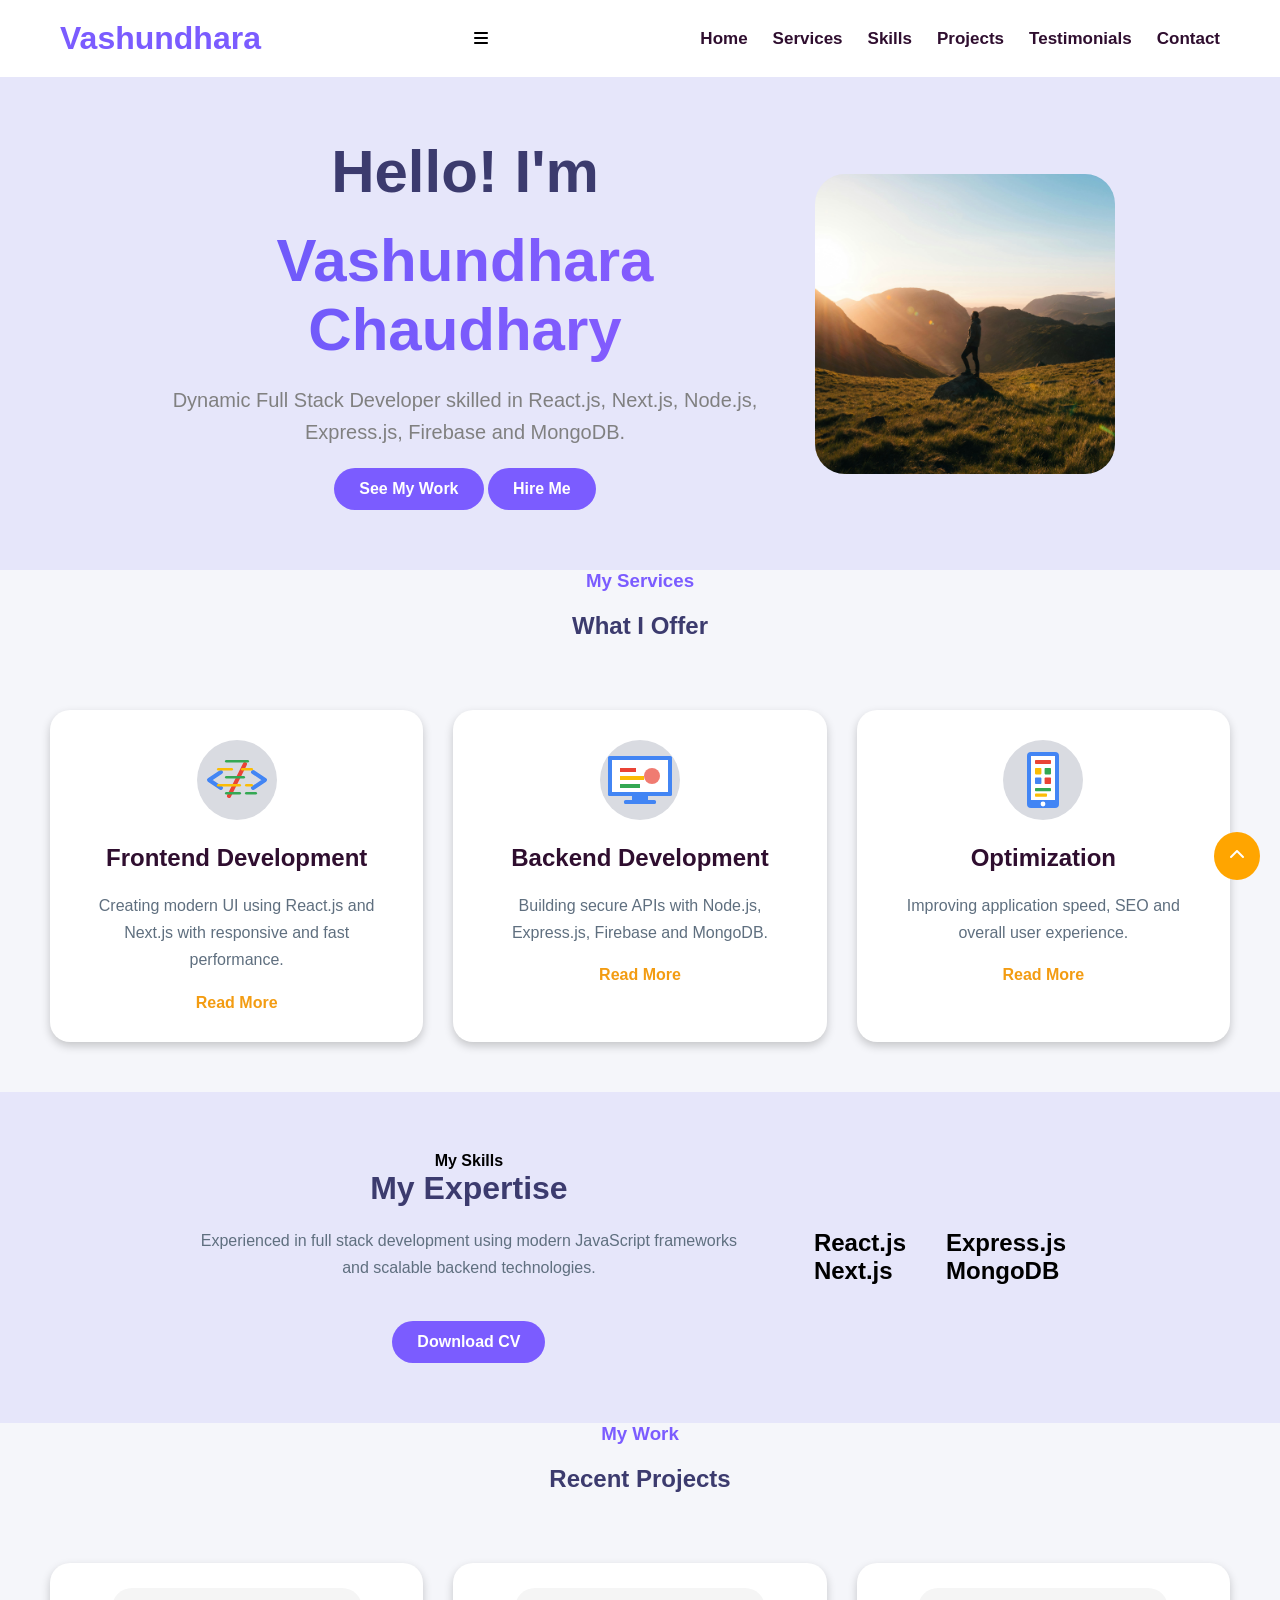
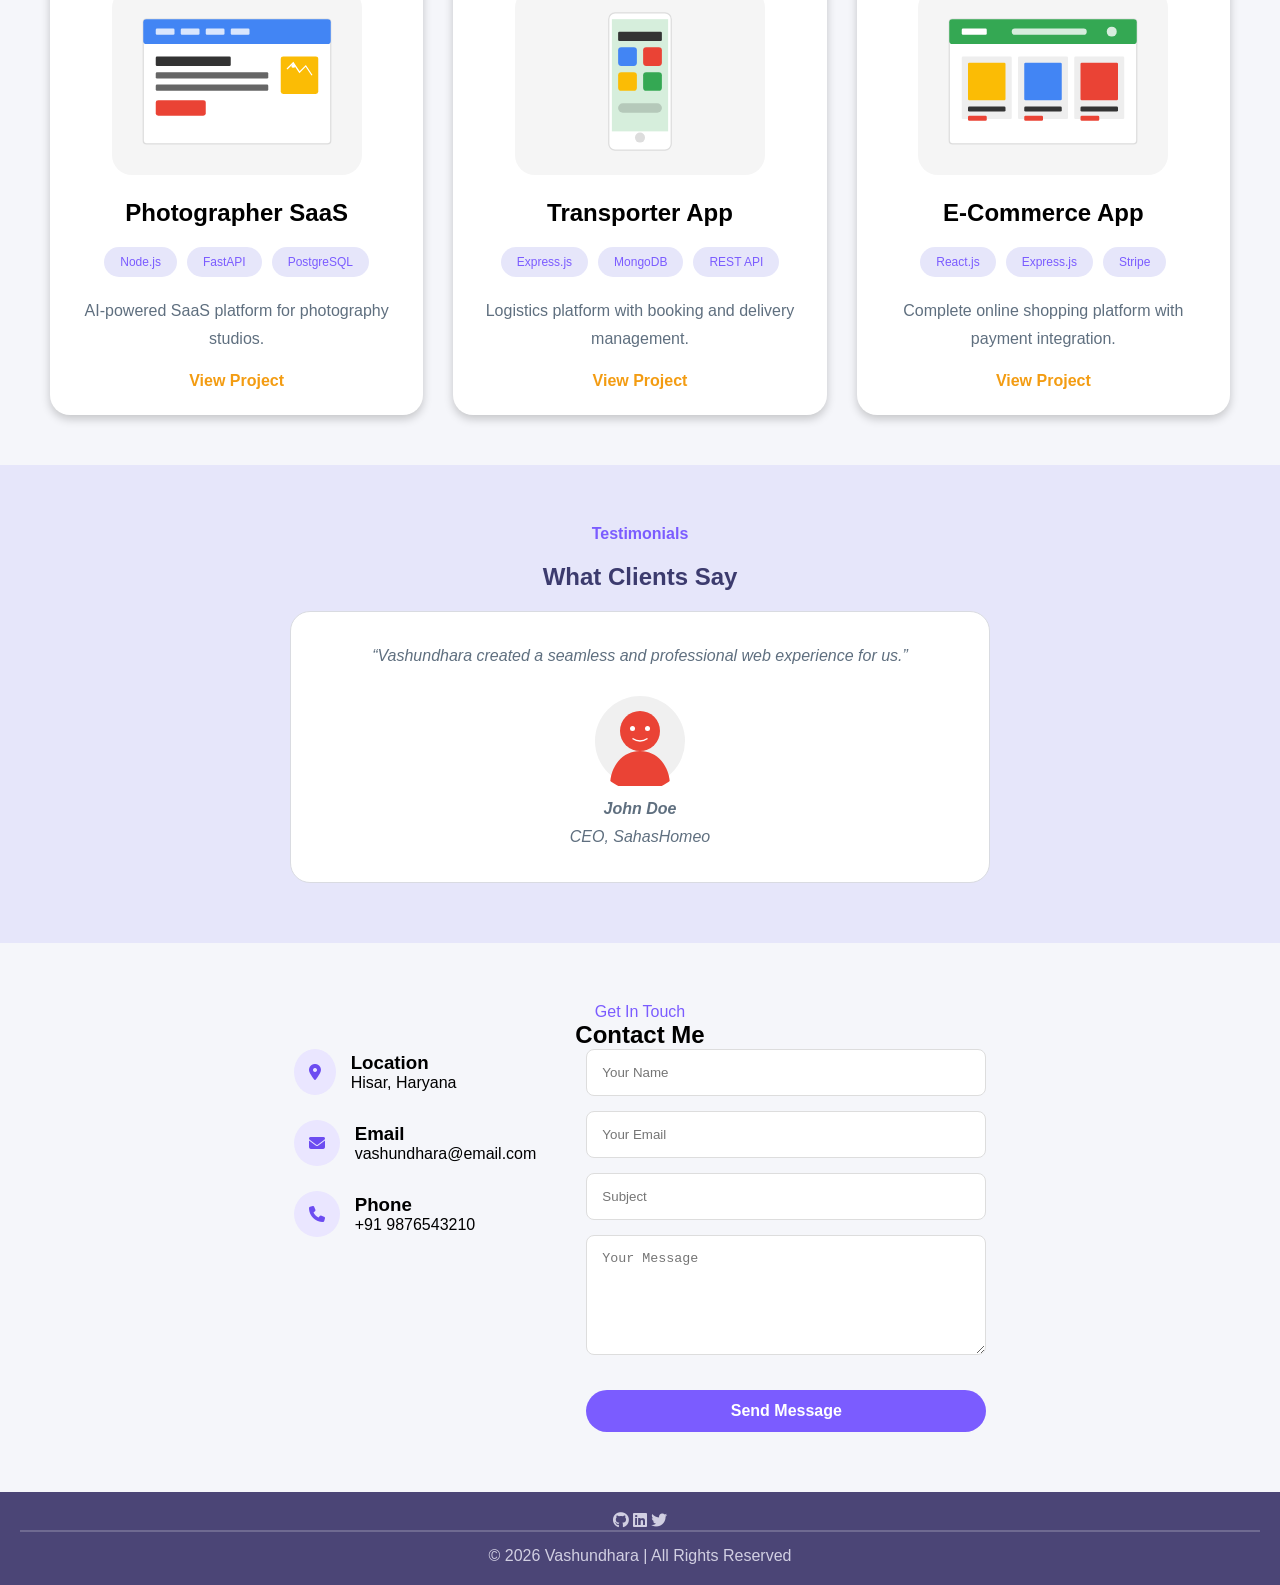
<file: index.html>
<!DOCTYPE html>
<html lang="en">
<head>
    <meta charset="UTF-8">
    <meta name="viewport" content="width=device-width, initial-scale=1.0">
    <title>Vashundhara Portfolio</title>

    <link rel="stylesheet" href="port.css">

    <link rel="stylesheet"
        href="https://cdnjs.cloudflare.com/ajax/libs/font-awesome/6.5.0/css/all.min.css">
</head>

<body>

    <nav class="navbar">

        <h2 class="logo">Vashundhara</h2>

        <div class="menu-btn" id="menuBtn">
            <i class="fas fa-bars"></i>
        </div>

        <ul class="nav-links" id="navLinks">
            <li><a href="#">Home</a></li>
            <li><a href="#">Services</a></li>
            <li><a href="#">Skills</a></li>
            <li><a href="#">Projects</a></li>
            <li><a href="#">Testimonials</a></li>
            <li><a href="#">Contact</a></li>
        </ul>
    </nav>

    <section class="hero">

        <div class="container">

            <div class="content">

                <h1>Hello! I'm</h1>
                <h1 class="name">Vashundhara Chaudhary</h1>

                <p>
                    Dynamic Full Stack Developer skilled in
                    React.js, Next.js, Node.js, Express.js,
                    Firebase and MongoDB.
                </p>

                <button>See My Work</button>
                <button>Hire Me</button>

            </div>

            <div class="image-box">
                <img src="man.jpeg" alt="Profile">
            </div>

        </div>

    </section>

    <section class="grid">

        <h3>My Services</h3>
        <h1>What I Offer</h1>

        <div class="card">

            <div class="card1">
                <img src="icon1.svg" alt="">
                <h2>Frontend Development</h2>

                <p>
                    Creating modern UI using React.js and Next.js
                    with responsive and fast performance.
                </p>

                <a href="#">Read More</a>
            </div>

            <div class="card1">
                <img src="icon2.svg" alt="">
                <h2>Backend Development</h2>

                <p>
                    Building secure APIs with Node.js,
                    Express.js, Firebase and MongoDB.
                </p>

                <a href="#">Read More</a>
            </div>

            <div class="card1">
                <img src="icon3.svg" alt="">
                <h2>Optimization</h2>

                <p>
                    Improving application speed,
                    SEO and overall user experience.
                </p>

                <a href="#">Read More</a>
            </div>

        </div>

    </section>

    <section class="container2">

        <div class="content2">

            <h4>My Skills</h4>
            <h2>My Expertise</h2>

            <p>
                Experienced in full stack development
                using modern JavaScript frameworks
                and scalable backend technologies.
            </p>

            <button>Download CV</button>

        </div>

        <div class="skills">

            <div class="skill1">
                <h2>React.js</h2>
                <h2>Next.js</h2>
            </div>

            <div class="skill2">
                <h2>Express.js</h2>
                <h2>MongoDB</h2>
            </div>

        </div>

    </section>

    <section class="grid6">

        <h3>My Work</h3>
        <h1>Recent Projects</h1>

        <div class="cards">

            <div class="card2">

                <img src="1icon.svg" alt="">

                <h2>Photographer SaaS</h2>

                <div class="word">
                    <span class="words">Node.js</span>
                    <span class="words">FastAPI</span>
                    <span class="words">PostgreSQL</span>
                </div>

                <p>
                    AI-powered SaaS platform for photography studios.
                </p>

                <a href="#">View Project</a>

            </div>

            <div class="card2">

                <img src="2icon.svg" alt="">

                <h2>Transporter App</h2>

                <div class="word">
                    <span class="words">Express.js</span>
                    <span class="words">MongoDB</span>
                    <span class="words">REST API</span>
                </div>

                <p>
                    Logistics platform with booking
                    and delivery management.
                </p>

                <a href="#">View Project</a>

            </div>

            <div class="card2">

                <img src="3icon.svg" alt="">

                <h2>E-Commerce App</h2>

                <div class="word">
                    <span class="words">React.js</span>
                    <span class="words">Express.js</span>
                    <span class="words">Stripe</span>
                </div>

                <p>
                    Complete online shopping platform
                    with payment integration.
                </p>

                <a href="#">View Project</a>

            </div>

        </div>

    </section>

    <section class="container3">

        <div class="content3">

            <h4>Testimonials</h4>
            <h2>What Clients Say</h2>

            <div class="testimonial">

                <p>
                    “Vashundhara created a seamless
                    and professional web experience for us.”
                </p>

                <img src="testimg.svg" alt="">

                <p><b>John Doe</b></p>
                <p class="ceo">CEO, SahasHomeo</p>

            </div>

        </div>

    </section>

    <section class="contact-section">

        <p class="subtitle">Get In Touch</p>
        <h1>Contact Me</h1>

        <div class="contact-container">

            <div class="contact-info">

                <div class="info-box">
                    <i class="fas fa-map-marker-alt"></i>

                    <div>
                        <h3>Location</h3>
                        <p>Hisar, Haryana</p>
                    </div>
                </div>

                <div class="info-box">
                    <i class="fas fa-envelope"></i>

                    <div>
                        <h3>Email</h3>
                        <p>vashundhara@email.com</p>
                    </div>
                </div>

                <div class="info-box">
                    <i class="fas fa-phone"></i>

                    <div>
                        <h3>Phone</h3>
                        <p>+91 9876543210</p>
                    </div>
                </div>

            </div>

            <form class="contact-form">

                <input type="text" placeholder="Your Name" required>

                <input type="email" placeholder="Your Email" required>

                <input type="text" placeholder="Subject">

                <textarea placeholder="Your Message"></textarea>

                <button type="submit">Send Message</button>

            </form>

        </div>

    </section>

    <footer>

        <div class="icons">
            <i class="fab fa-github"></i>
            <i class="fab fa-linkedin"></i>
            <i class="fab fa-twitter"></i>
        </div>

        <hr>

        <p>© 2026 Vashundhara | All Rights Reserved</p>

    </footer>

    <div class="scroll-top" id="scrollTop">
        <i class="fas fa-chevron-up"></i>
    </div>

    <script>

        const menuBtn = document.getElementById("menuBtn");
        const navLinks = document.getElementById("navLinks");

        menuBtn.addEventListener("click", () => {
            navLinks.classList.toggle("active");
        });


        const scrollTopBtn = document.getElementById("scrollTop");

        scrollTopBtn.addEventListener("click", () => {
            window.scrollTo({
                top: 0,
                behavior: "smooth"
            });
        });


        const form = document.querySelector(".contact-form");

        form.addEventListener("submit", (e) => {

            e.preventDefault();

            alert("Message Sent Successfully!");

            form.reset();
        });

    </script>

</body>
</html>
</file>
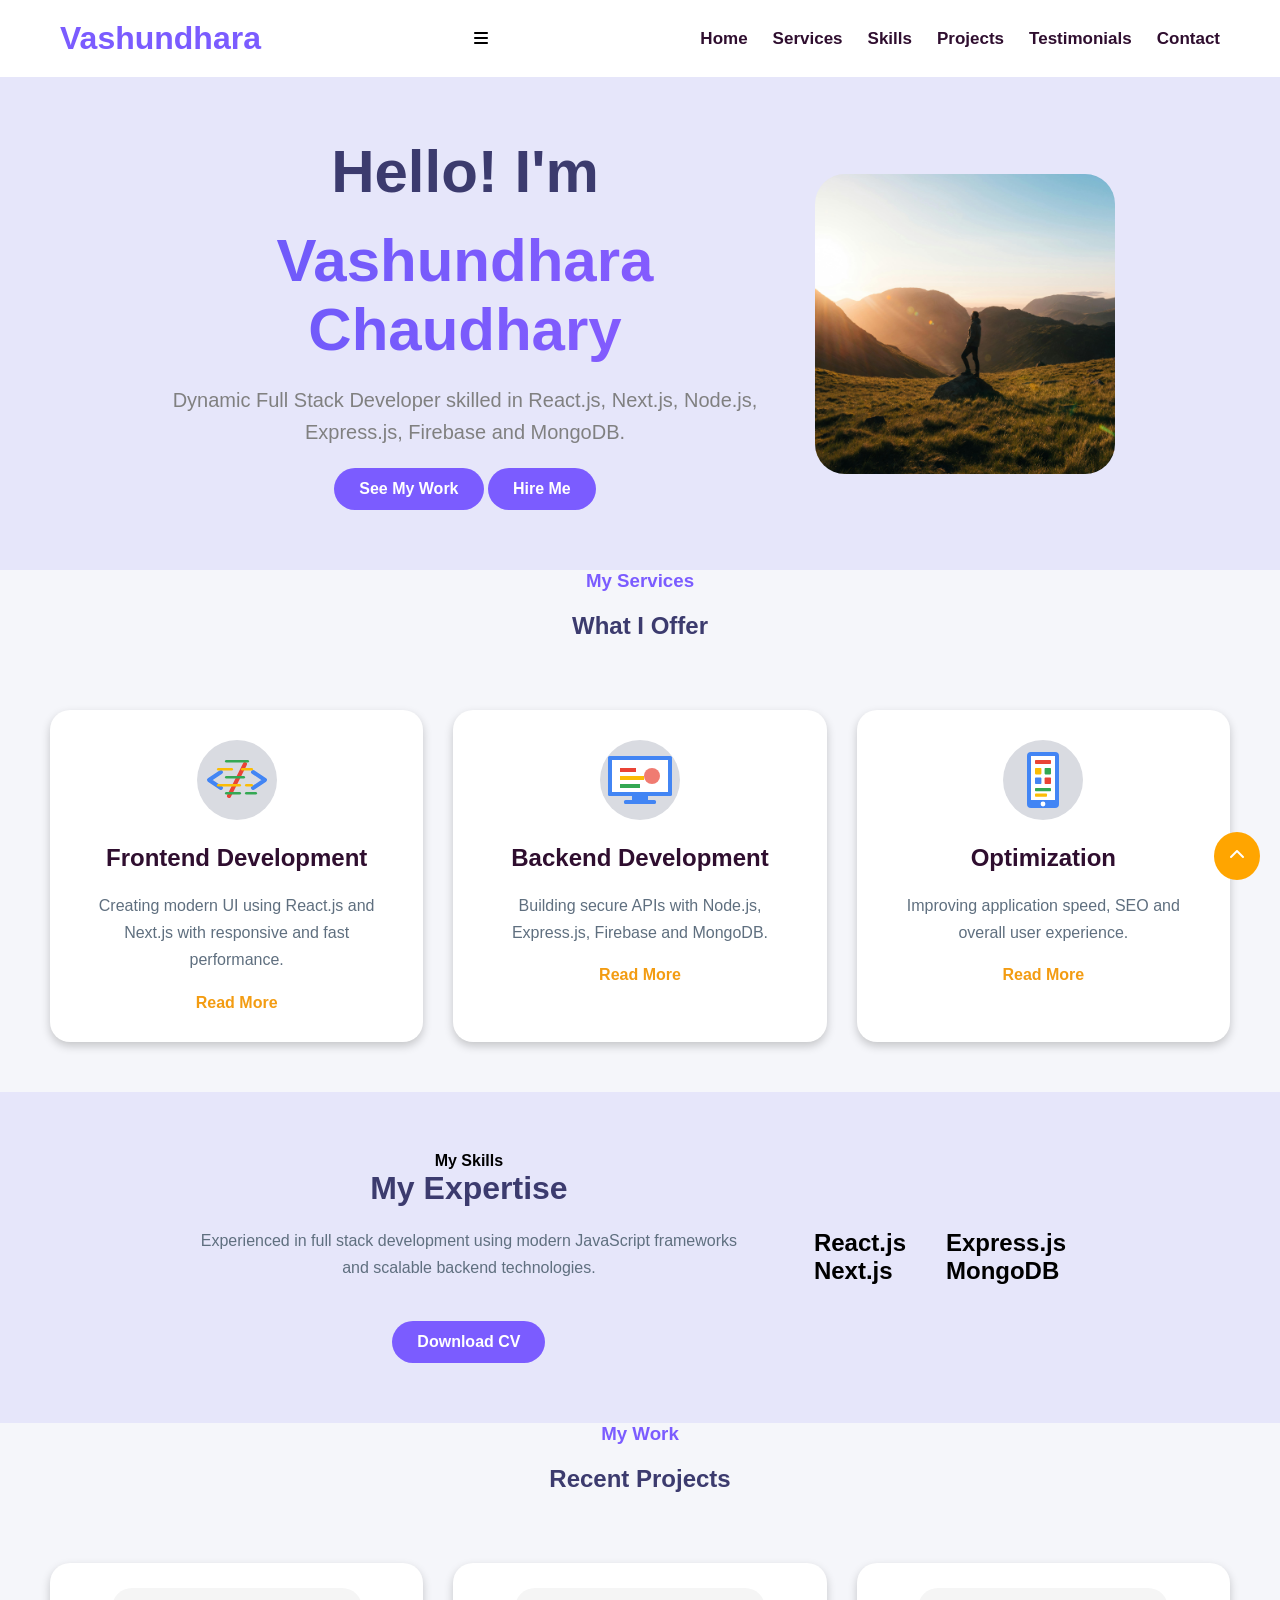
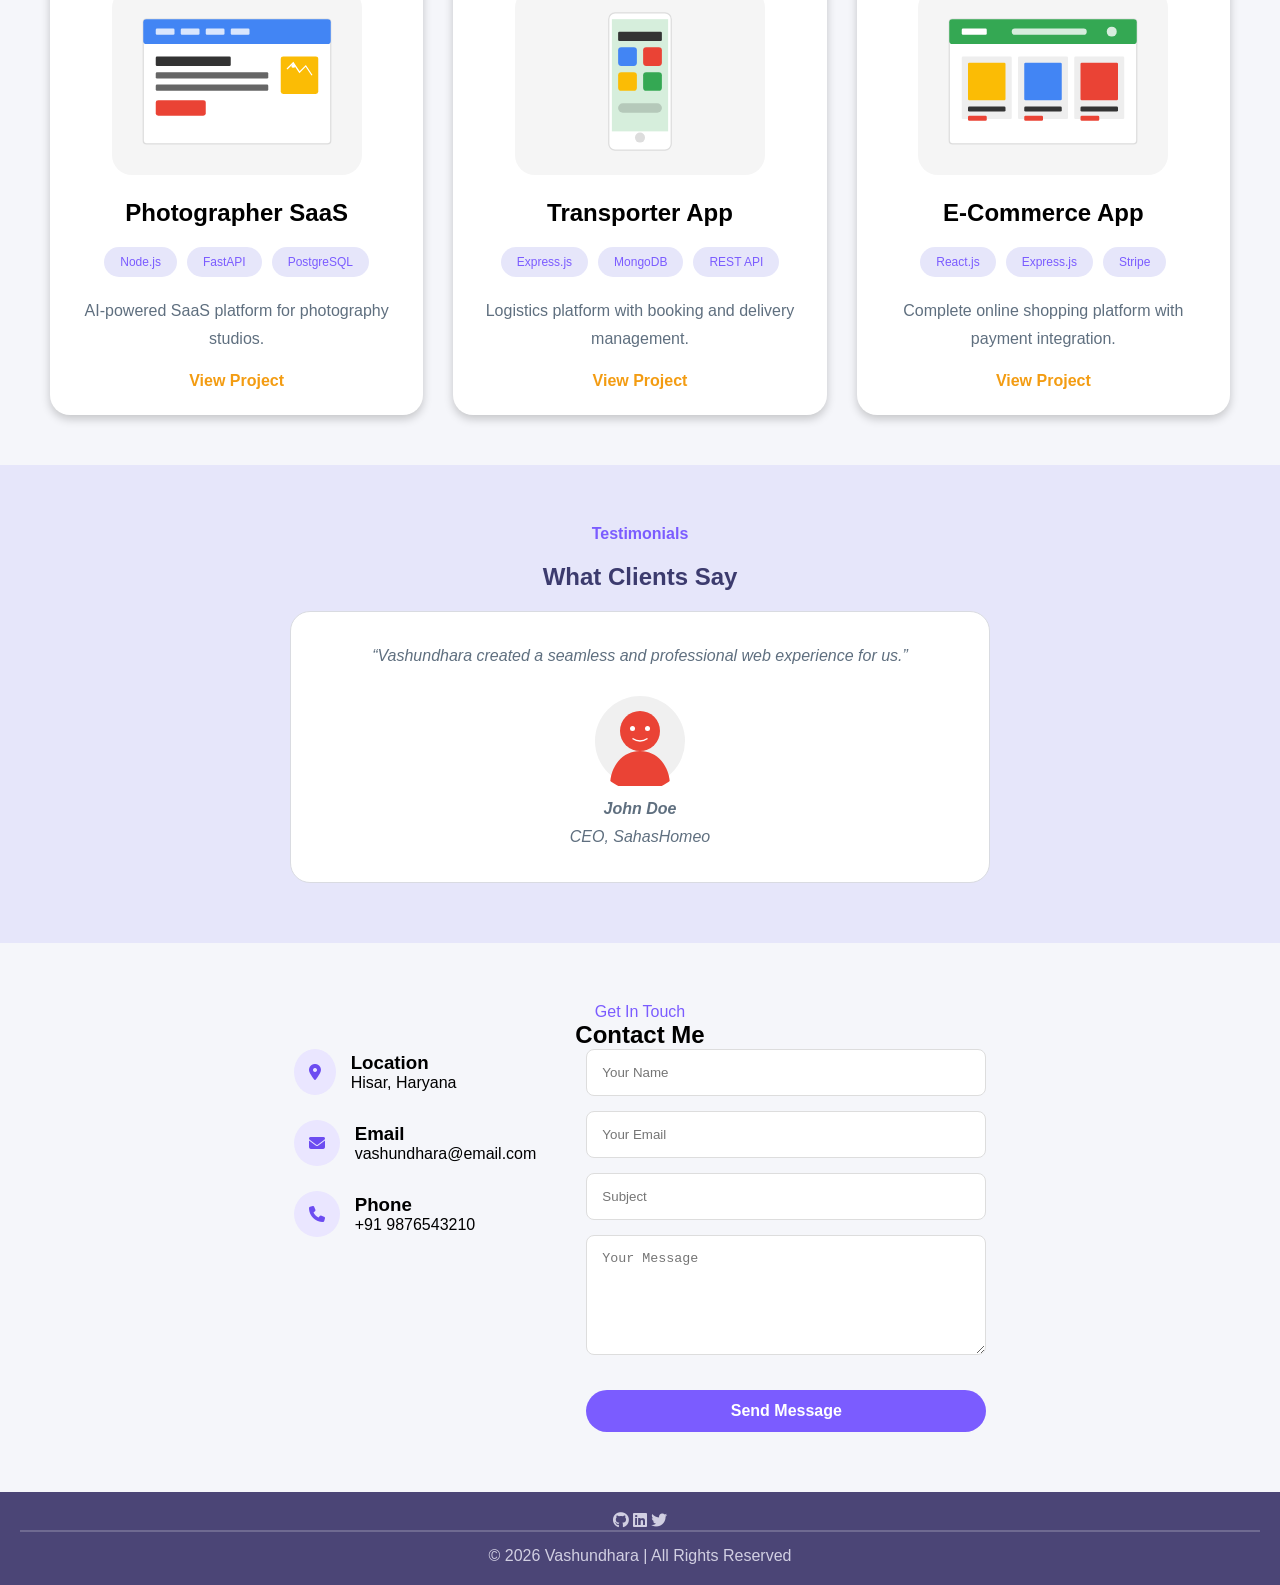
<file: port.html>
<!DOCTYPE html>
<html lang="en">
<head>
    <meta charset="UTF-8">
    <meta name="viewport" content="width=device-width, initial-scale=1.0">
    <title>Vashundhara Portfolio</title>

    <!-- CSS -->
    <link rel="stylesheet" href="port.css">

    <!-- Font Awesome -->
    <link rel="stylesheet"
        href="https://cdnjs.cloudflare.com/ajax/libs/font-awesome/6.5.0/css/all.min.css">
</head>

<body>

    <!-- ================= NAVBAR ================= -->
    <nav class="navbar">

        <h2 class="logo">Vashundhara</h2>

        <!-- MENU BUTTON -->
        <div class="menu-btn" id="menuBtn">
            <i class="fas fa-bars"></i>
        </div>

        <!-- NAV LINKS -->
        <ul class="nav-links" id="navLinks">
            <li><a href="#">Home</a></li>
            <li><a href="#">Services</a></li>
            <li><a href="#">Skills</a></li>
            <li><a href="#">Projects</a></li>
            <li><a href="#">Testimonials</a></li>
            <li><a href="#">Contact</a></li>
        </ul>
    </nav>

    <!-- ================= HERO SECTION ================= -->
    <section class="hero">

        <div class="container">

            <!-- TEXT -->
            <div class="content">

                <h1>Hello! I'm</h1>
                <h1 class="name">Vashundhara Chaudhary</h1>

                <p>
                    Dynamic Full Stack Developer skilled in
                    React.js, Next.js, Node.js, Express.js,
                    Firebase and MongoDB.
                </p>

                <button>See My Work</button>
                <button>Hire Me</button>

            </div>

            <!-- IMAGE -->
            <div class="image-box">
                <img src="man.jpeg" alt="Profile">
            </div>

        </div>

    </section>

    <!-- ================= SERVICES ================= -->
    <section class="grid">

        <h3>My Services</h3>
        <h1>What I Offer</h1>

        <div class="card">

            <div class="card1">
                <img src="icon1.svg" alt="">
                <h2>Frontend Development</h2>

                <p>
                    Creating modern UI using React.js and Next.js
                    with responsive and fast performance.
                </p>

                <a href="#">Read More</a>
            </div>

            <div class="card1">
                <img src="icon2.svg" alt="">
                <h2>Backend Development</h2>

                <p>
                    Building secure APIs with Node.js,
                    Express.js, Firebase and MongoDB.
                </p>

                <a href="#">Read More</a>
            </div>

            <div class="card1">
                <img src="icon3.svg" alt="">
                <h2>Optimization</h2>

                <p>
                    Improving application speed,
                    SEO and overall user experience.
                </p>

                <a href="#">Read More</a>
            </div>

        </div>

    </section>

    <!-- ================= SKILLS ================= -->
    <section class="container2">

        <div class="content2">

            <h4>My Skills</h4>
            <h2>My Expertise</h2>

            <p>
                Experienced in full stack development
                using modern JavaScript frameworks
                and scalable backend technologies.
            </p>

            <button>Download CV</button>

        </div>

        <div class="skills">

            <div class="skill1">
                <h2>React.js</h2>
                <h2>Next.js</h2>
            </div>

            <div class="skill2">
                <h2>Express.js</h2>
                <h2>MongoDB</h2>
            </div>

        </div>

    </section>

    <!-- ================= PROJECTS ================= -->
    <section class="grid6">

        <h3>My Work</h3>
        <h1>Recent Projects</h1>

        <div class="cards">

            <!-- PROJECT -->
            <div class="card2">

                <img src="1icon.svg" alt="">

                <h2>Photographer SaaS</h2>

                <div class="word">
                    <span class="words">Node.js</span>
                    <span class="words">FastAPI</span>
                    <span class="words">PostgreSQL</span>
                </div>

                <p>
                    AI-powered SaaS platform for photography studios.
                </p>

                <a href="#">View Project</a>

            </div>

            <div class="card2">

                <img src="2icon.svg" alt="">

                <h2>Transporter App</h2>

                <div class="word">
                    <span class="words">Express.js</span>
                    <span class="words">MongoDB</span>
                    <span class="words">REST API</span>
                </div>

                <p>
                    Logistics platform with booking
                    and delivery management.
                </p>

                <a href="#">View Project</a>

            </div>

            <div class="card2">

                <img src="3icon.svg" alt="">

                <h2>E-Commerce App</h2>

                <div class="word">
                    <span class="words">React.js</span>
                    <span class="words">Express.js</span>
                    <span class="words">Stripe</span>
                </div>

                <p>
                    Complete online shopping platform
                    with payment integration.
                </p>

                <a href="#">View Project</a>

            </div>

        </div>

    </section>

    <section class="container3">

        <div class="content3">

            <h4>Testimonials</h4>
            <h2>What Clients Say</h2>

            <div class="testimonial">

                <p>
                    “Vashundhara created a seamless
                    and professional web experience for us.”
                </p>

                <img src="testimg.svg" alt="">

                <p><b>John Doe</b></p>
                <p class="ceo">CEO, SahasHomeo</p>

            </div>

        </div>

    </section>

    <section class="contact-section">

        <p class="subtitle">Get In Touch</p>
        <h1>Contact Me</h1>

        <div class="contact-container">

            <div class="contact-info">

                <div class="info-box">
                    <i class="fas fa-map-marker-alt"></i>

                    <div>
                        <h3>Location</h3>
                        <p>Hisar, Haryana</p>
                    </div>
                </div>

                <div class="info-box">
                    <i class="fas fa-envelope"></i>

                    <div>
                        <h3>Email</h3>
                        <p>vashundhara@email.com</p>
                    </div>
                </div>

                <div class="info-box">
                    <i class="fas fa-phone"></i>

                    <div>
                        <h3>Phone</h3>
                        <p>+91 9876543210</p>
                    </div>
                </div>

            </div>

            <form class="contact-form">

                <input type="text" placeholder="Your Name" required>

                <input type="email" placeholder="Your Email" required>

                <input type="text" placeholder="Subject">

                <textarea placeholder="Your Message"></textarea>

                <button type="submit">Send Message</button>

            </form>

        </div>

    </section>

    <footer>

        <div class="icons">
            <i class="fab fa-github"></i>
            <i class="fab fa-linkedin"></i>
            <i class="fab fa-twitter"></i>
        </div>

        <hr>

        <p>© 2026 Vashundhara | All Rights Reserved</p>

    </footer>

    <div class="scroll-top" id="scrollTop">
        <i class="fas fa-chevron-up"></i>
    </div>

    <script>

        const menuBtn = document.getElementById("menuBtn");
        const navLinks = document.getElementById("navLinks");

        menuBtn.addEventListener("click", () => {
            navLinks.classList.toggle("active");
        });


        const scrollTopBtn = document.getElementById("scrollTop");

        scrollTopBtn.addEventListener("click", () => {
            window.scrollTo({
                top: 0,
                behavior: "smooth"
            });
        });


        const form = document.querySelector(".contact-form");

        form.addEventListener("submit", (e) => {

            e.preventDefault();

            alert("Message Sent Successfully!");

            form.reset();
        });

    </script>

</body>
</html>
</file>
<file: port.css>
*{
    margin:0;
    padding:0;
    box-sizing:border-box;
}

body{
    font-family:'Poppins', sans-serif;
    background:#f5f6fa;
    overflow-x:hidden;
}


.navbar{
    display:flex;
    justify-content:space-between;
    align-items:center;
    padding:20px 60px;
    background:white;
    box-shadow: 0 4px 10px rgba(0,0,0,0.1);
}

.navbar h2{
    font-size:32px;
    color:#7B5CFF;
}

.navbar ul{
    list-style:none;
    display:flex;
    gap:25px;
}

.navbar ul a{
    text-decoration:none;
    color:rgb(47,14,47);
    font-size:17px;
    font-weight:bold;
}

.hero{
    background: lavender;
    color:gray;
    padding:60px 80px;
}

.container{
    display:flex;
    justify-content:center;
    align-items:center;
    gap:50px;
    flex-wrap:wrap;
}

.content{
    max-width:600px;
    text-align:center;
}

.content h1{
    font-size:60px;
    color:#3c3b6e;
    margin-bottom:20px;
}

.name{
    background:linear-gradient(to right,#6a5af9,#8a5cff);
    -webkit-background-clip:text;
    -webkit-text-fill-color:transparent;
}

.content p{
    font-size:20px;
    line-height:1.6;
}

button{
    margin-top:20px;
    border:none;
    border-radius:25px;
    padding:12px 25px;
    font-size:16px;
    font-weight:bold;
    background:#7B5CFF;
    color:white;
    cursor:pointer;
    transition:0.3s;
}

button:hover{
    background:white;
    color:#7B5CFF;
}

.image-box{
    width:300px;
    height:300px;
    border-radius:30px;
    overflow:hidden;
}

.image-box img{
    width:100%;
    height:100%;
    object-fit:cover;
}

.grid h3,
.grid6 h3,
.content3 h4,
.subtitle{
    text-align:center;
    color:#7B5CFF;
}

.grid h1,
.grid6 h1,
.content3 h2{
    text-align:center;
    color:#3c3b6e;
    margin:20px 0;
}

.card{
    display:grid;
    grid-template-columns:repeat(3,1fr);
    gap:30px;
    padding:50px;
}

.card1{
    background:white;
    border-radius:20px;
    padding:30px;
    text-align:center;
    box-shadow:0 4px 10px rgba(0,0,0,0.2);
}

.card img{
    width:80px;
    height:80px;
    border-radius:50%;
    background:#D9DBE1;
}

.card h2{
    margin:20px 0;
    color:rgb(47,14,47);
}

.card p{
    color:#5F6F7F;
    line-height:1.7;
    margin-bottom:20px;
}

.card1 a{
    text-decoration:none;
    color:#F39C12;
    font-weight:bold;
}

.container2{
    background:lavender;
    display:flex;
    justify-content:center;
    align-items:center;
    gap:50px;
    padding:60px 20px;
    flex-wrap:wrap;
}

.content2{
    max-width:550px;
    text-align:center;
}

.content2 h2{
    font-size:32px;
    color:#3c3b6e;
    margin-bottom:20px;
}

.content2 p{
    color:#5F6F7F;
    line-height:1.7;
    margin-bottom:20px;
}

.skills{
    display:flex;
    justify-content:center;
    gap:40px;
    flex-wrap:wrap;
    padding:50px 20px;
}

.cards{
    display:grid;
    grid-template-columns:repeat(3,1fr);
    gap:30px;
    padding:50px;
}

.card2{
    background:white;
    border-radius:20px;
    padding:25px;
    text-align:center;
    box-shadow:0 4px 10px rgba(0,0,0,0.2);
}

.cards img{
    width:100%;
    max-width:250px;
    border-radius:20px;
}

.cards h2{
    margin:20px 0;
}

.cards p{
    color:#5F6F7F;
    line-height:1.7;
    margin-bottom:20px;
}

.card2 a{
    text-decoration:none;
    color:#F39C12;
    font-weight:bold;
}

.word{
    display:flex;
    justify-content:center;
    flex-wrap:wrap;
    gap:10px;
    margin:20px 0;
}

.words{
    background:lavender;
    color:#7B5CFF;
    padding:8px 16px;
    border-radius:20px;
    font-size:12px;
}

.container3{
    background:lavender;
    text-align:center;
    padding:60px 20px;
}

.testimonial{
    max-width:700px;
    margin:auto;
    background:white;
    padding:30px;
    border-radius:20px;
    border:1px solid #D9DBE1;
}

.testimonial p{
    color:#5F6F7F;
    line-height:1.8;
    font-style:italic;
}

.testimonial img{
    width:100px;
    height:100px;
    margin-top:20px;
    border-radius:50%;
}

.contact-section{
    padding:60px 20px;
    text-align:center;
}

.contact-container{
    display:flex;
    justify-content:center;
    gap:50px;
    flex-wrap:wrap;
}

.contact-info{
    text-align:left;
}

.info-box{
    display:flex;
    align-items:center;
    margin-bottom:25px;
}

.info-box i{
    background:#eae6ff;
    color:#6c4cf1;
    padding:15px;
    border-radius:50%;
    margin-right:15px;
}

.contact-form{
    display:flex;
    flex-direction:column;
    width:400px;
    max-width:100%;
}

.contact-form input,
.contact-form textarea{
    margin-bottom:15px;
    padding:15px;
    border:1px solid #ddd;
    border-radius:8px;
}

.contact-form textarea{
    height:120px;
}

.contact-form button{
    width:100%;
}

footer{
    background:#4b4576;
    color:#d1cfe2;
    text-align:center;
    padding:20px;
}

footer hr{
    border:0.5px solid rgba(255,255,255,0.2);
    margin-bottom:15px;
}

.scroll-top{
    position:fixed;
    right:20px;
    bottom:20px;
    background:orange;
    color:white;
    padding:15px;
    border-radius:50%;
    cursor:pointer;
}


@media(max-width:992px){

    .card,
    .cards{
        grid-template-columns:repeat(2,1fr);
    }

    .content h1{
        font-size:45px;
    }

    .navbar{
        padding:20px 30px;
    }
}

@media(max-width:768px){

    .navbar{
        flex-direction:column;
        gap:20px;
    }

    .navbar ul{
        flex-direction:column;
        text-align:center;
    }

    .container,
    .container2,
    .contact-container{
        flex-direction:column;
        text-align:center;
    }

    .card,
    .cards{
        grid-template-columns:1fr;
        padding:20px;
    }

    .content h1{
        font-size:35px;
    }

    .content p{
        font-size:16px;
    }

    .hero{
        padding:40px 20px;
        text-align:center;
    }

    .image-box{
        width:250px;
        height:250px;
    }

    .testimonial{
        width:100%;
    }

    .contact-form{
        width:100%;
    }
}
</file>
